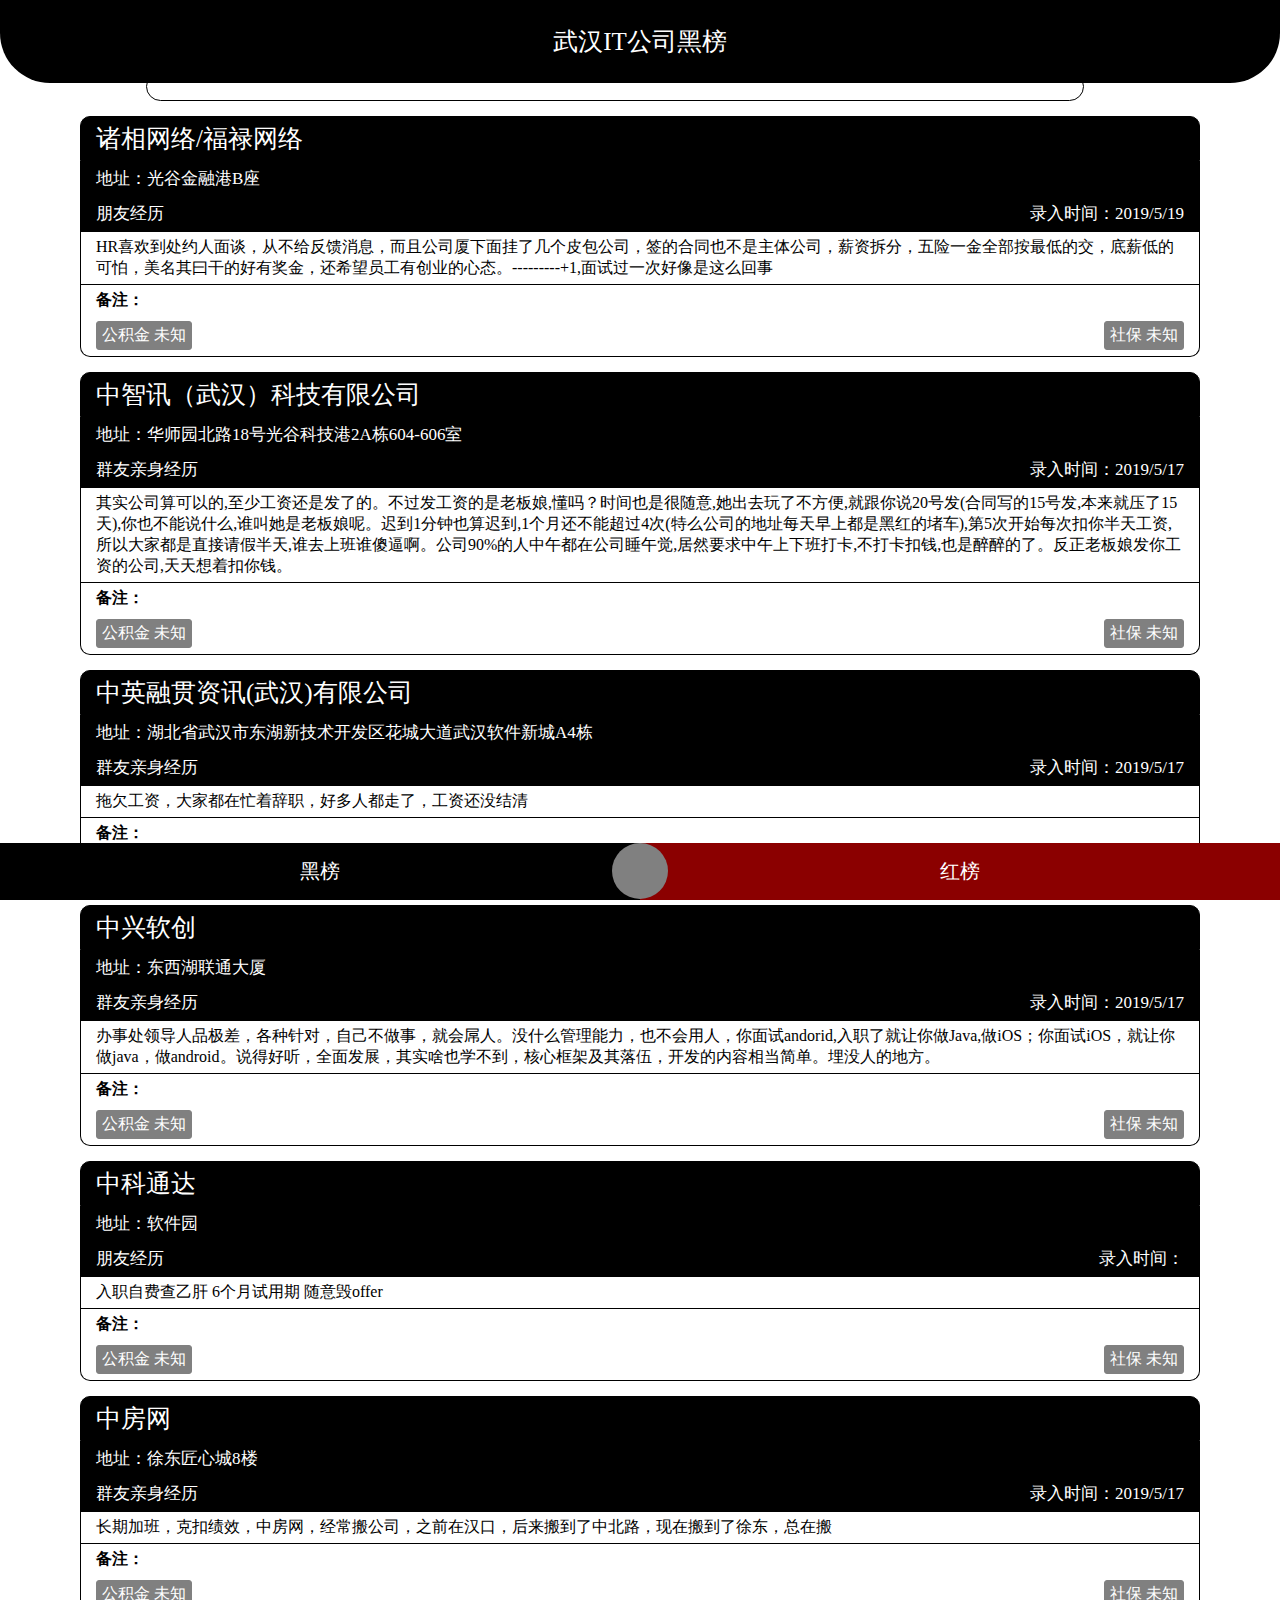
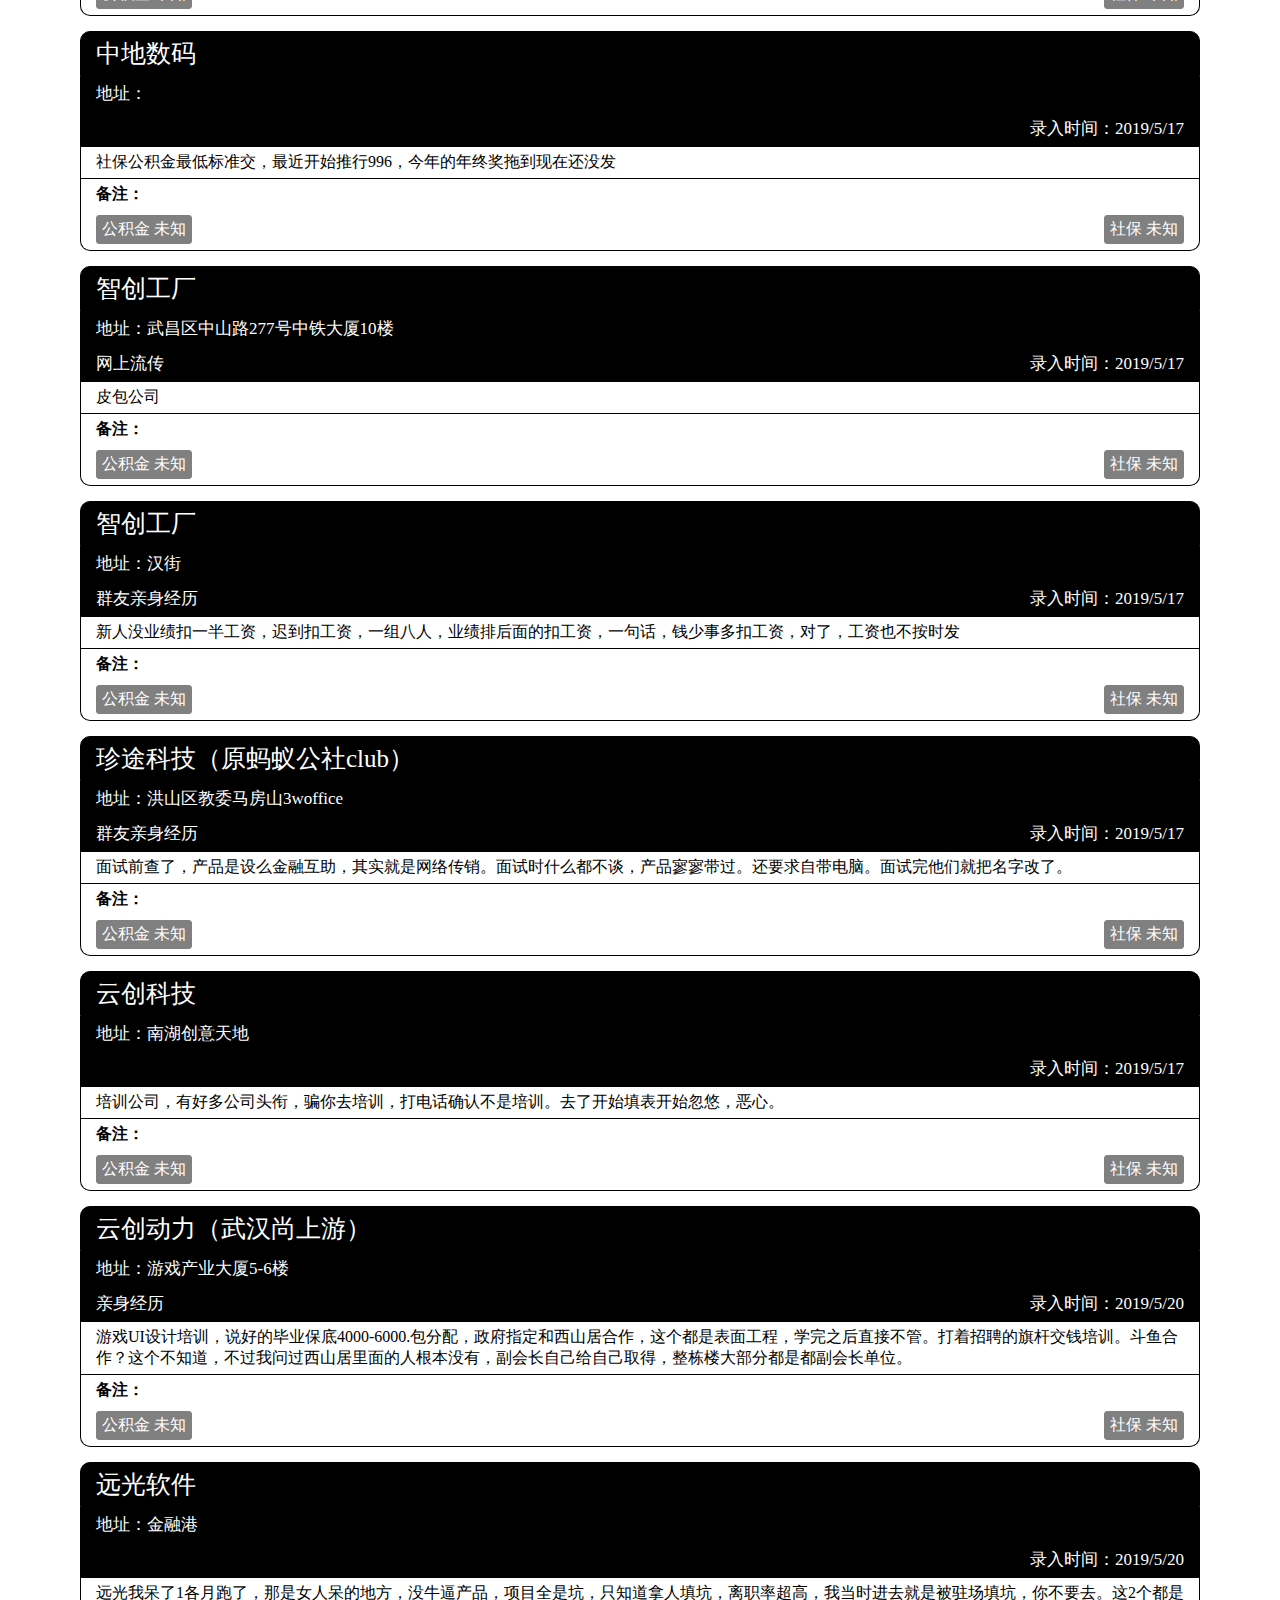
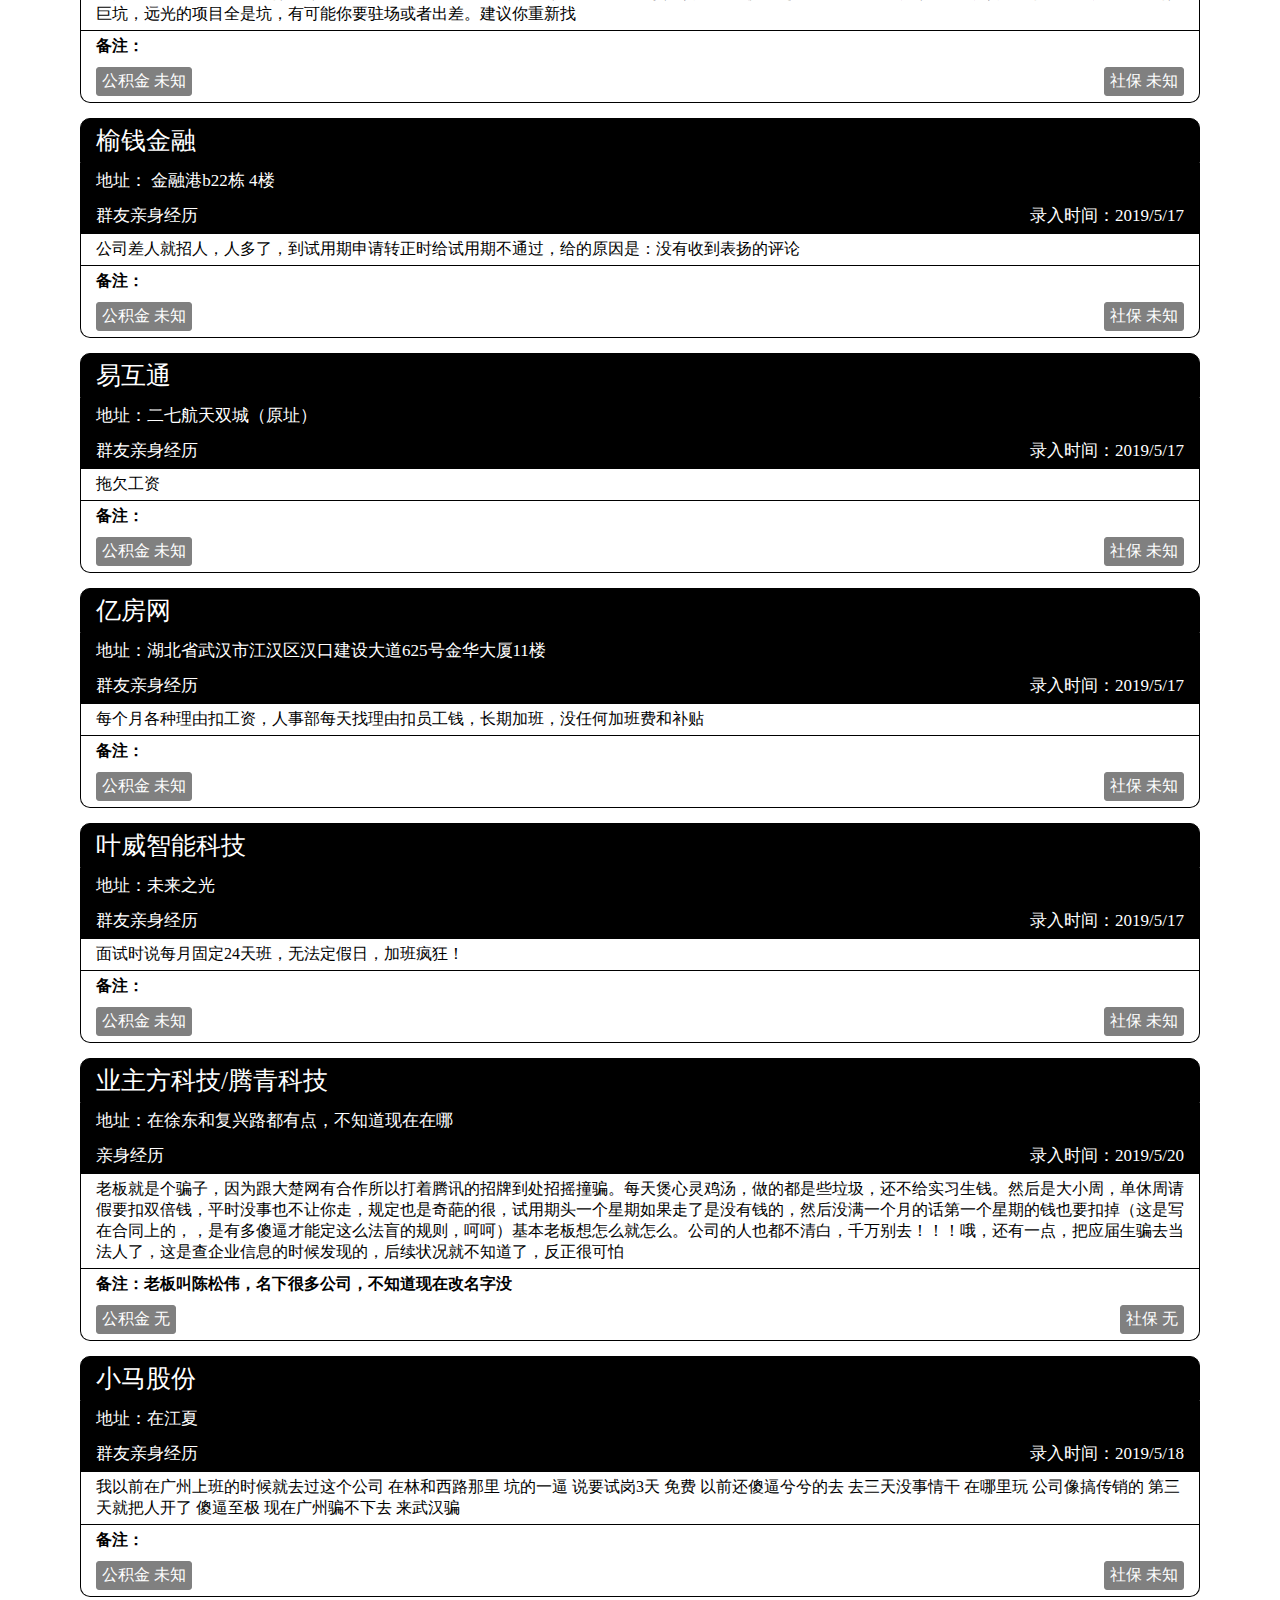
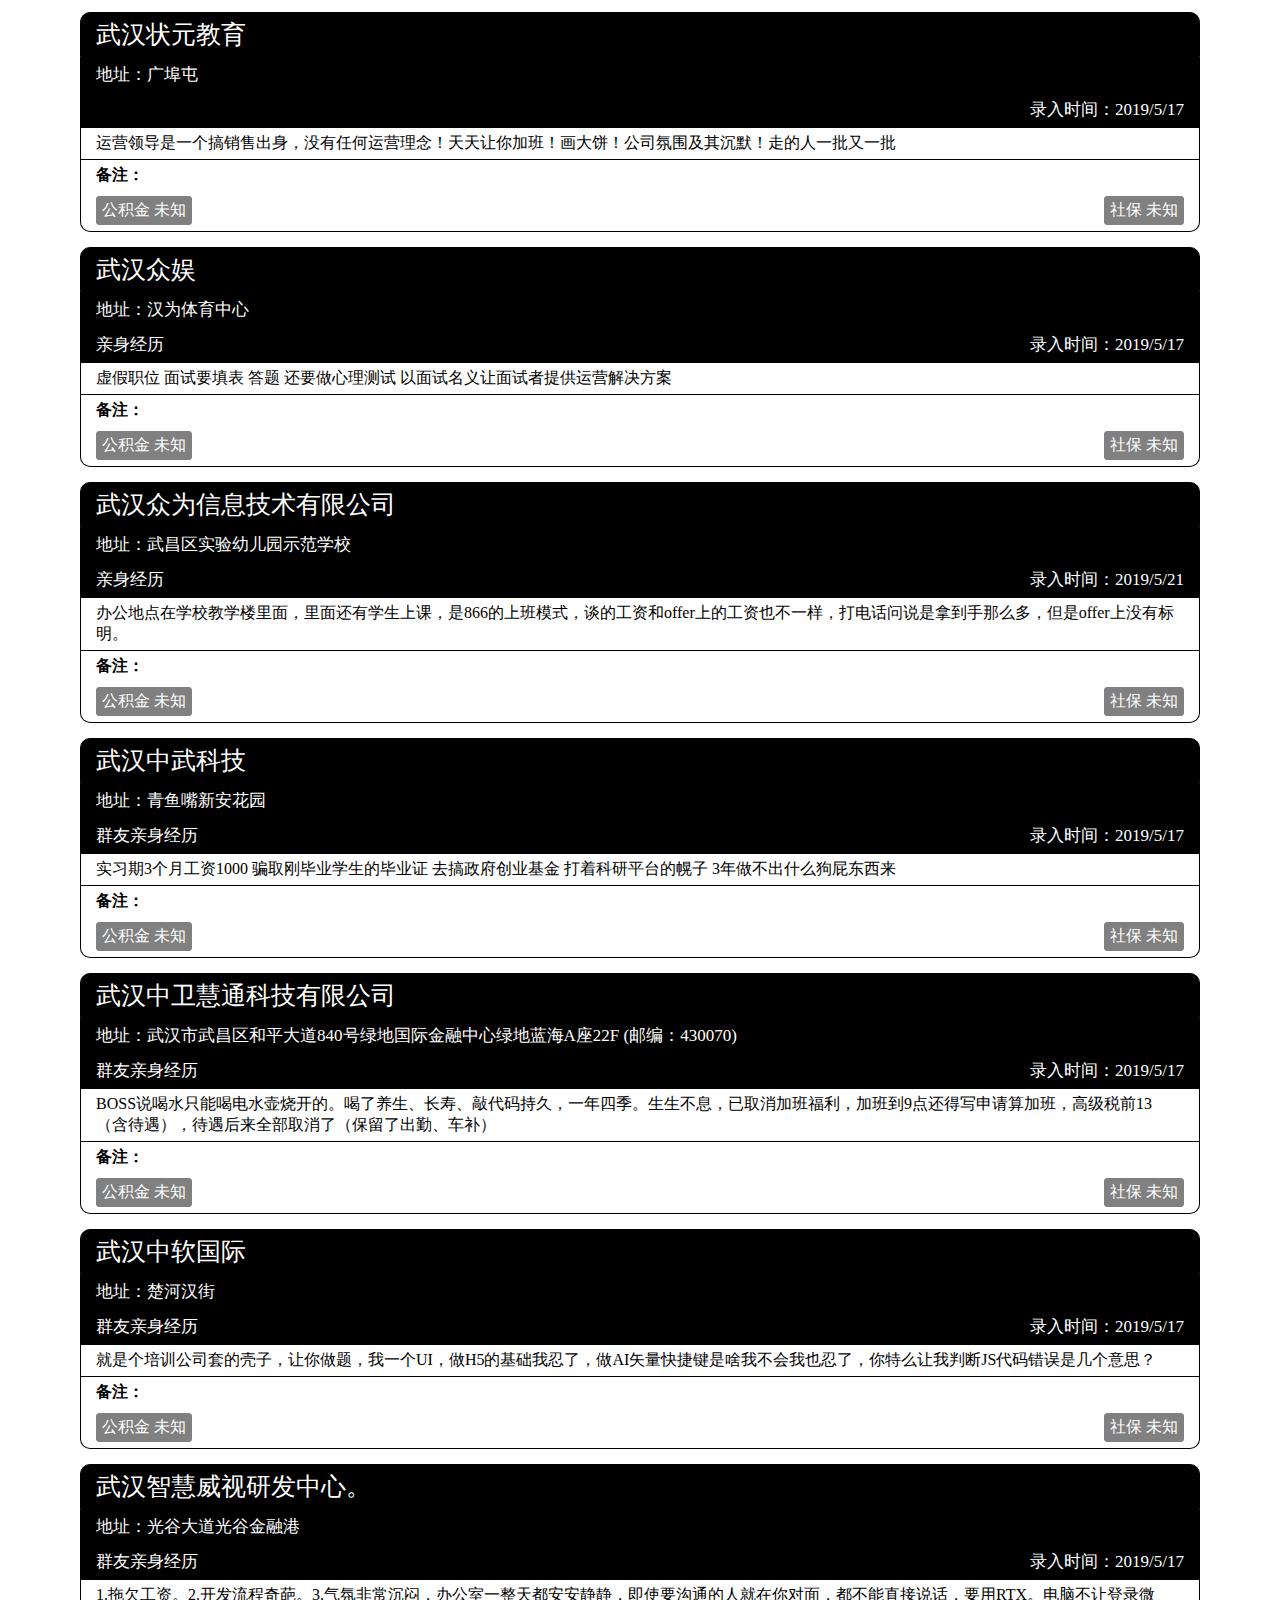
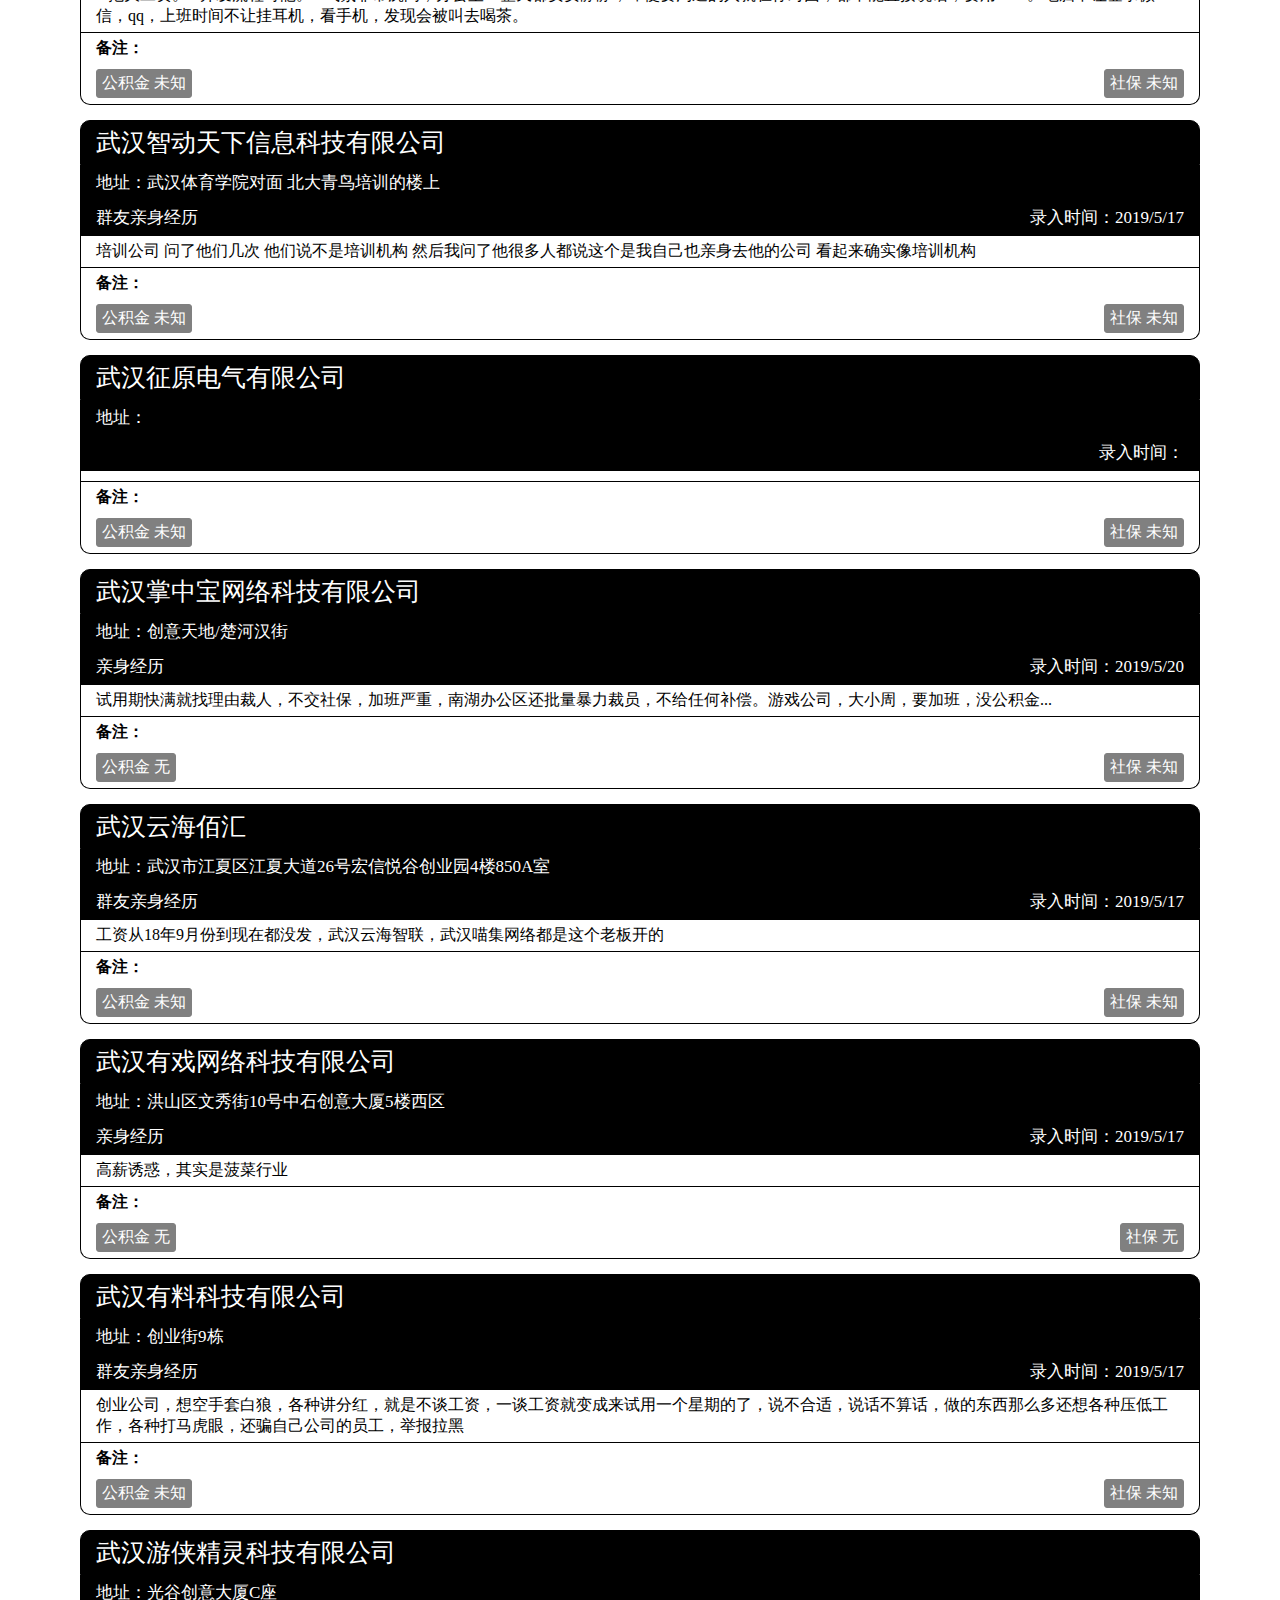
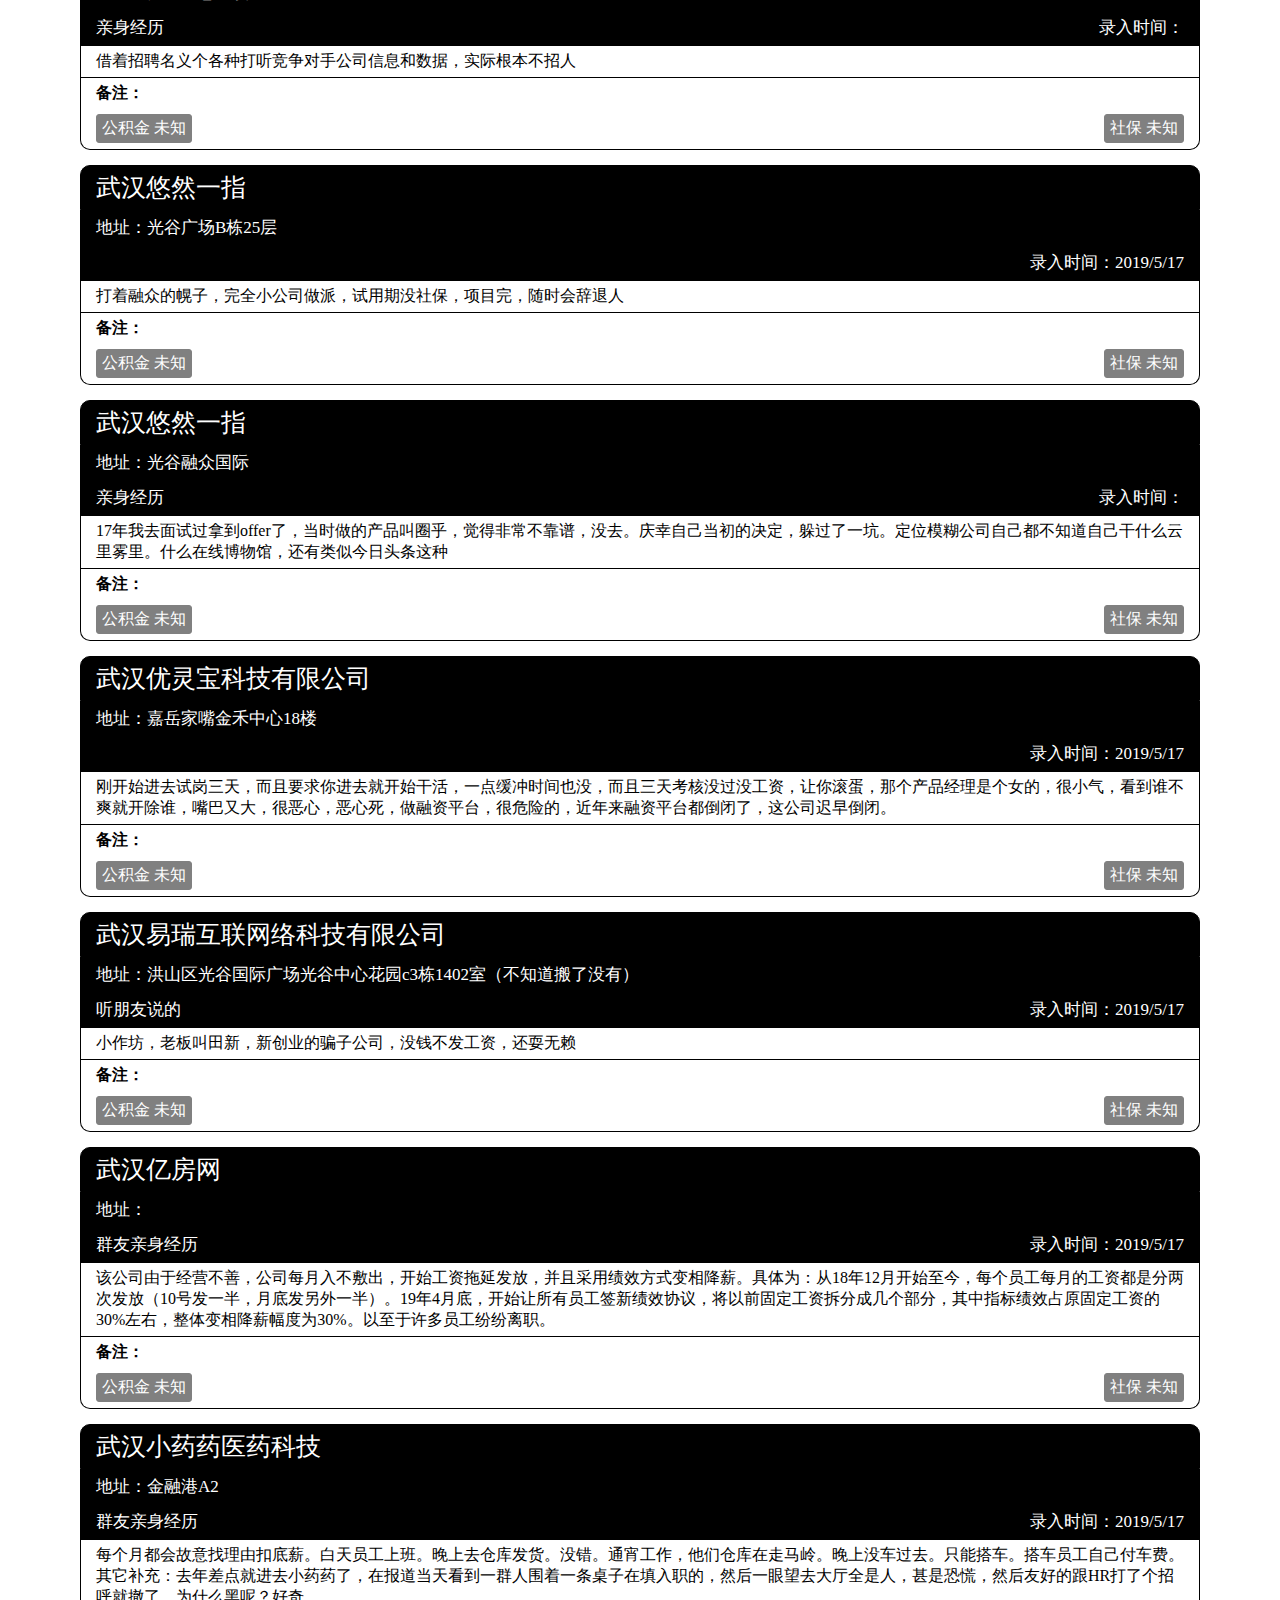
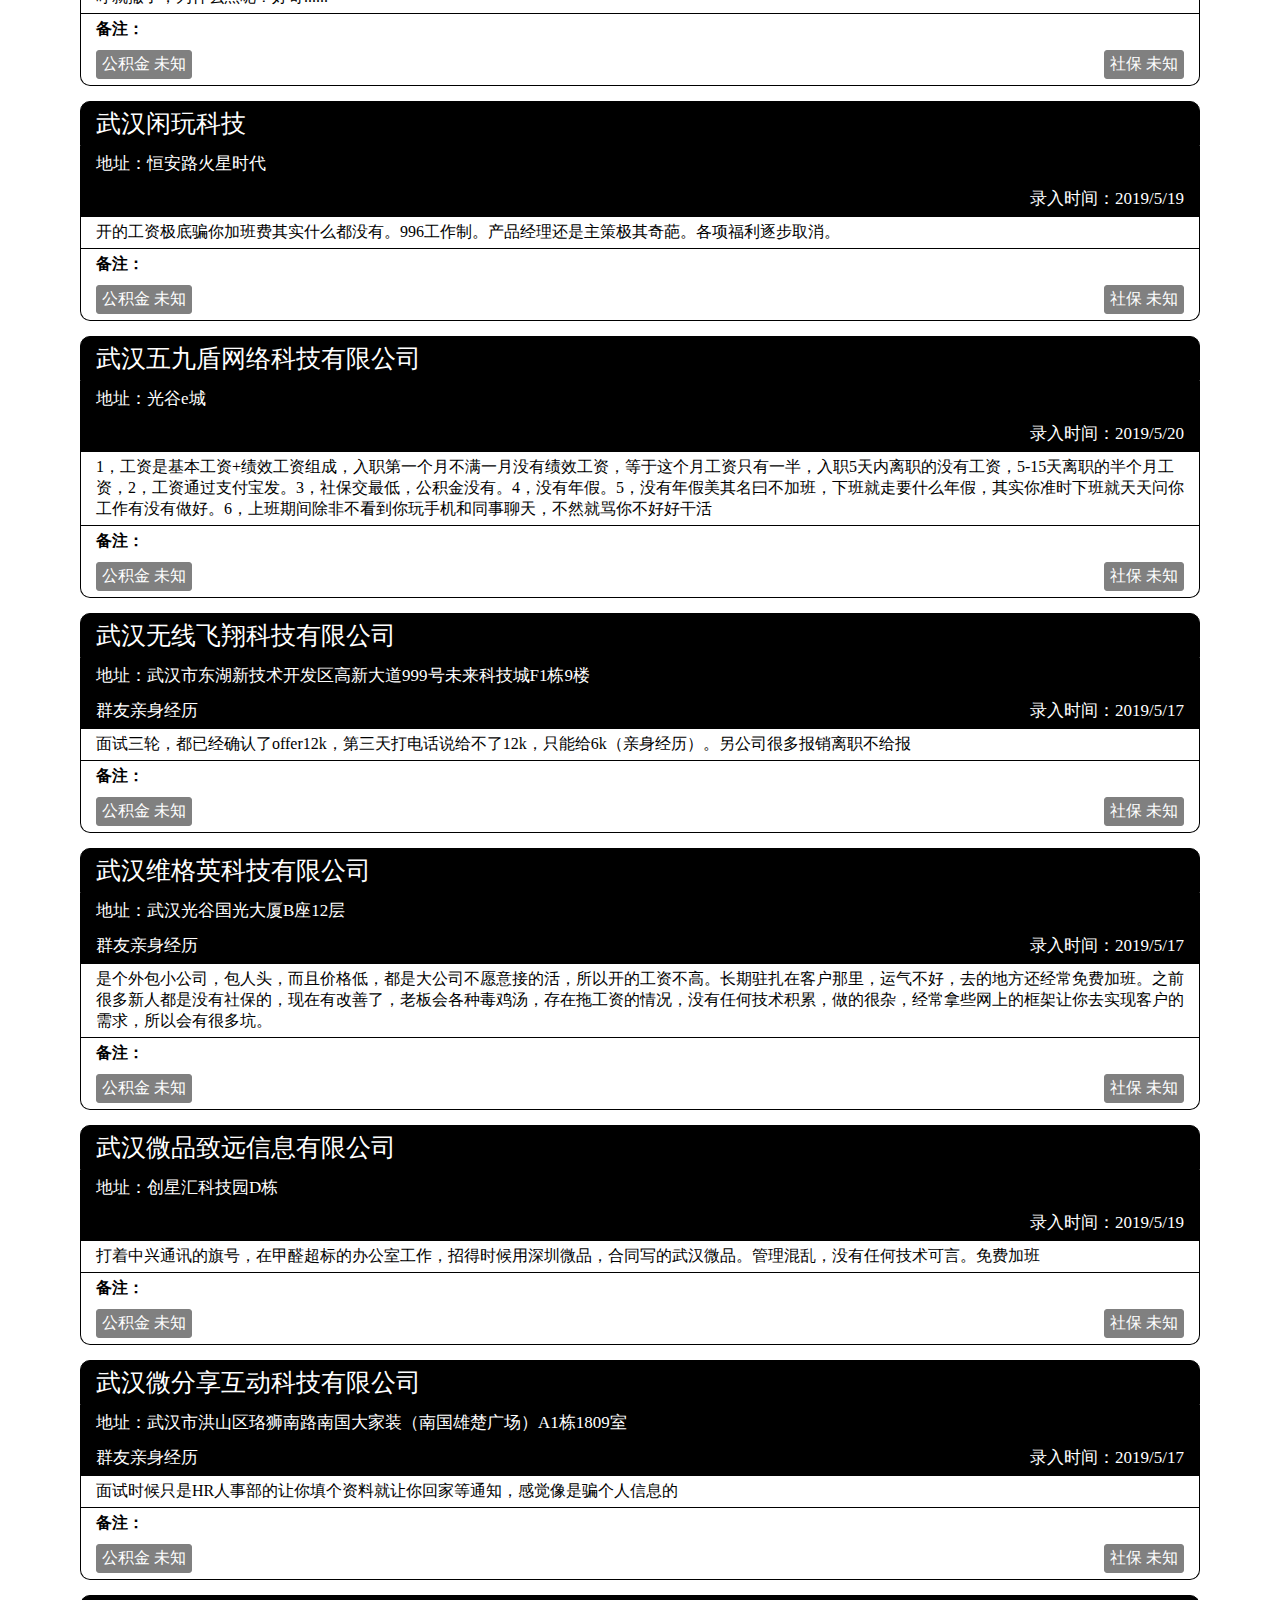
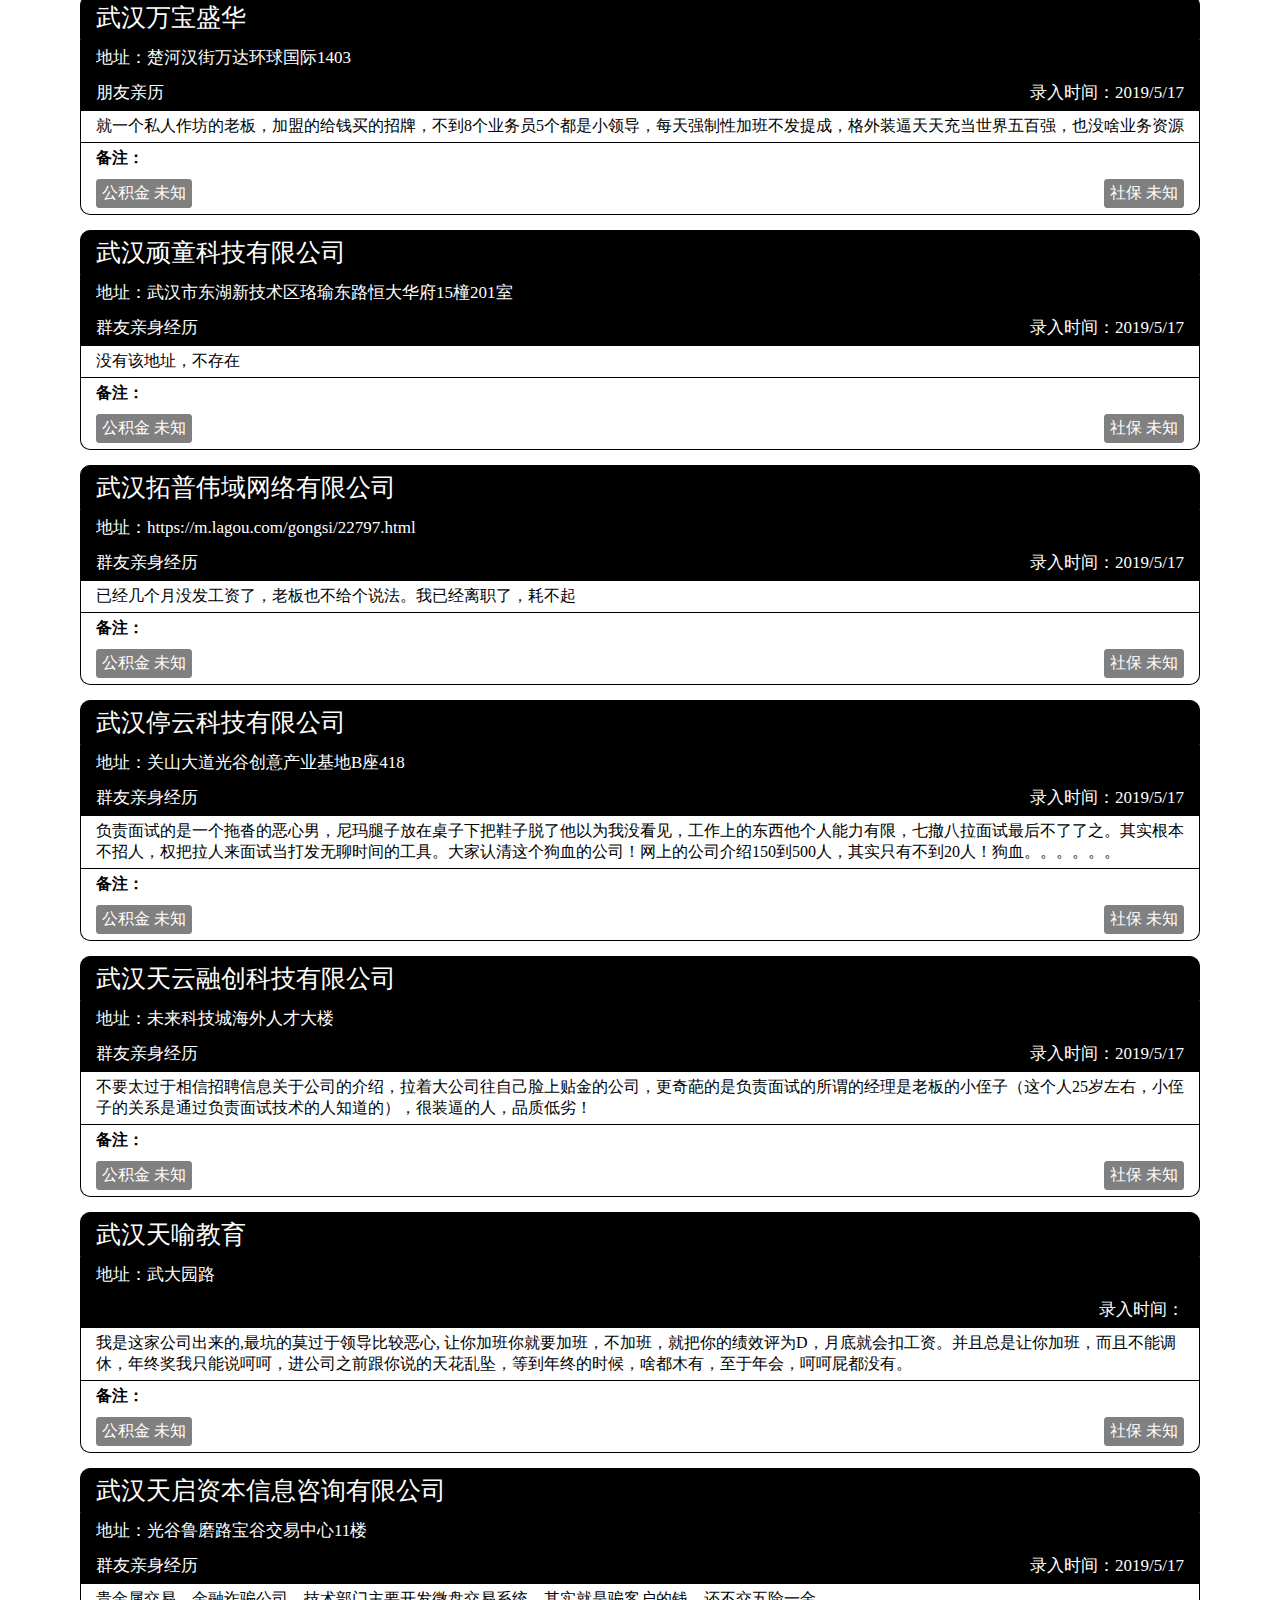
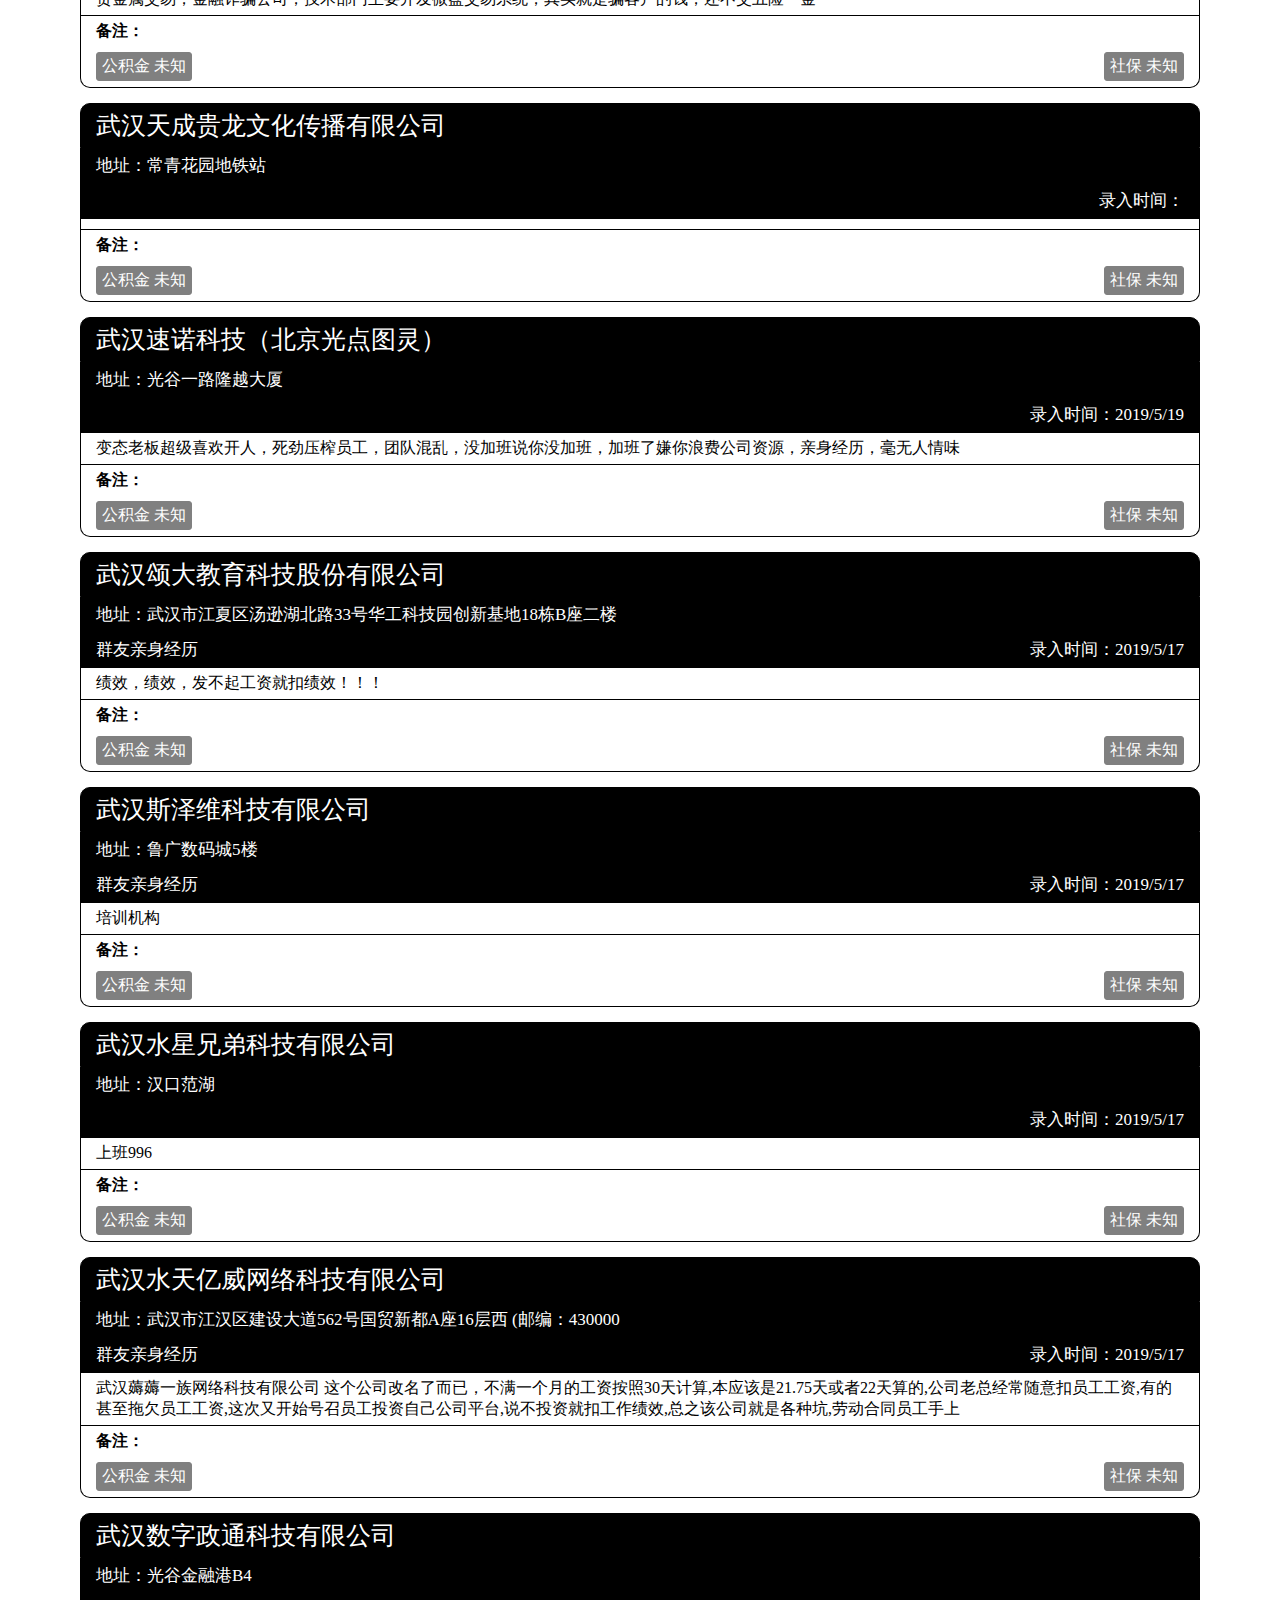
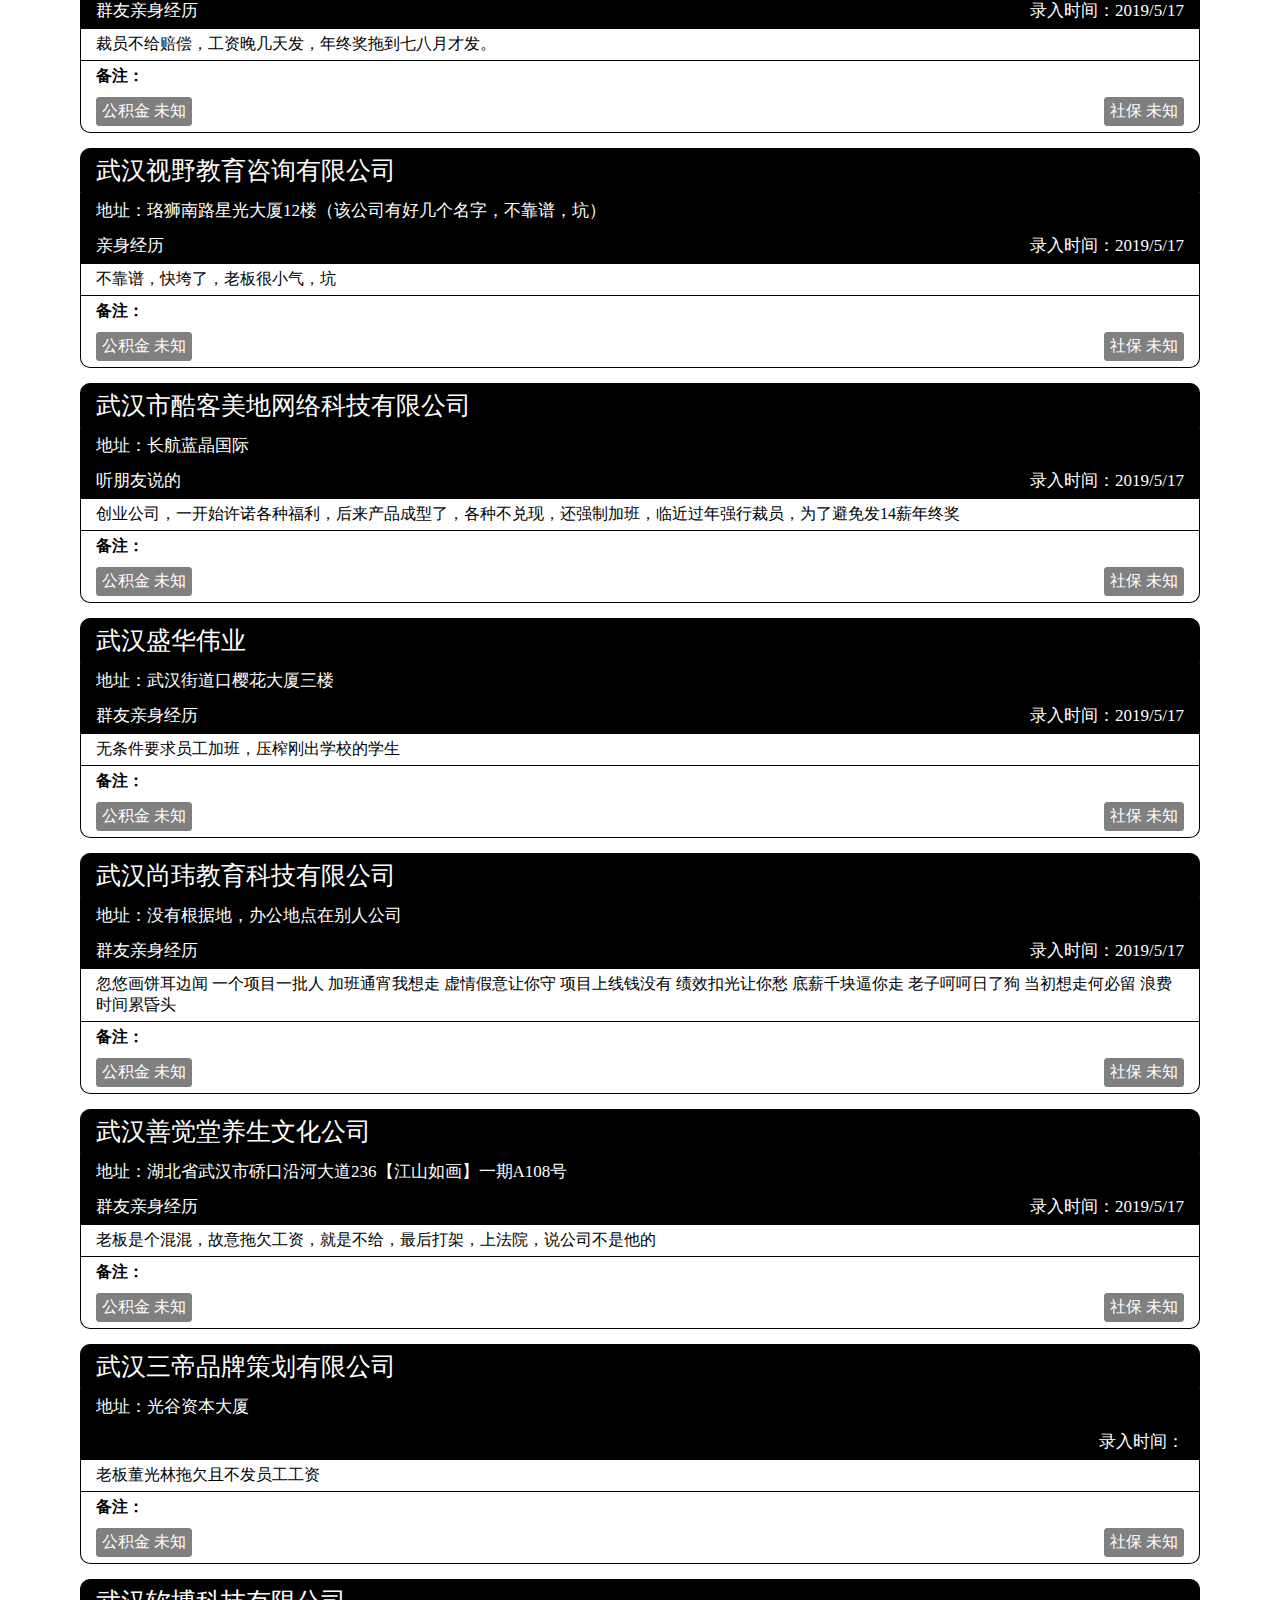
<file: index.html>
<!DOCTYPE html>
<html lang="en">
<head>
    <meta charset="UTF-8">
    <meta http-equiv="Content-Type" content="text/html;">
    <meta name="viewport" content="width=device-width,height=device-height,inital-scale=1.0,maximum-scale=1.0,user-scalable=no,">
    <meta name="apple-mobile-web-app-capable" content="yes">
    <meta name="apple-mobile-web-app-status-bar-style" content="black">
    <title>武汉IT公司红黑榜</title>
    <script type="text/javascript" src="jquery-1.11.1.min.js"></script>
    <script type="text/javascript" src="data.js"></script>
    <style>
        @font-face {
            font-family: 'iconfont';  /* project id 1210478 */
            src: url('//at.alicdn.com/t/font_1210478_9hnudhvcv7m.eot');
            src: url('//at.alicdn.com/t/font_1210478_9hnudhvcv7m.eot?#iefix') format('embedded-opentype'),
            url('//at.alicdn.com/t/font_1210478_9hnudhvcv7m.woff2') format('woff2'),
            url('//at.alicdn.com/t/font_1210478_9hnudhvcv7m.woff') format('woff'),
            url('//at.alicdn.com/t/font_1210478_9hnudhvcv7m.ttf') format('truetype'),
            url('//at.alicdn.com/t/font_1210478_9hnudhvcv7m.svg#iconfont') format('svg');
        }
        .iconfont{
            font-family:"iconfont" !important;
            font-size:16px;font-style:normal;
            -webkit-font-smoothing: antialiased;
            -webkit-text-stroke-width: 0.2px;
            -moz-osx-font-smoothing: grayscale;}
        body{
            margin: 0;
            padding: 70px 0 70px 0;
            align-items: center;
        }
        .title_box{
            width: 100%;
            padding: 25px 0;
            text-align: center;
            font-size: 25px;
            font-family: 黑体;
            background-color: #000;
            color: #fff;
            border-radius: 0 0 50px 50px;
            position: fixed;
            left: 0;
            top: 0;
        }
        .item_box{
            width: 100%;
            min-width: 300px;
            margin-top: 15px;
        }
        .item_box div{
            width: 85%;
            padding: 5px 15px;
            text-align: left;
        }
        .company_name{
            width: 85%;
            font-size: 25px;
            color: #ffffff;
            padding: 15px;
            border: solid 1px #000;
            border-radius: 10px 10px 0 0;
            background-color: #000;
        }
        .company_address{
            width: 85%;
            font-size: 17px;
            color: #ffffff;
            min-height: 23px;
            padding: 15px;
            border: solid 1px #000;
            background-color: #000;
        }
        .float_left{
            float: left;
        }
        .float_right{
            float: right;
        }
        .reason{
            border: 1px solid black;
            border-bottom-width: 0;
        }
        .fuli{
            border: 1px solid black;
            border-top-width: 0;
            border-radius: 0 0 10px 10px;
            min-height: 30px;
        }
        .fuli_item{
            padding: 3px 5px;
            color: #fff;
            border-radius: 3px;
        }
        .fuli_item_yes{
            border: solid 1px forestgreen;
            background-color: forestgreen;
        }
        .fuli_item_no{
            border: solid 1px gray;
            background-color: gray;
        }
        .search_input{
            width: 100%;
            padding: 5px 10px 5px 30px;
            border-radius: 20px;
            font-size: 15px;
            border: solid 1px #000;
            background-color: #fff;
            color: #000;
            margin-left: -20px;
        }
        .search_icon{
            margin-right: -30px;
            font-size: 25px;
            position: relative;
            top: 30px;
            margin-left: -15px;
        }
        .bottom_box{
            /*background-color: #ff0000;*/
            text-align: center;
            font-size: 20px;
            color: #fff;
            position: fixed;
            left: 0;
            bottom: 0;
            width: 100%;
            display: flex;
            flex-wrap: wrap;
            flex-direction: row;
        }
        .bottom_item_red{
            width: 50%;
            background-color: darkred;
            padding: 15px 0;
        }
        .bottom_item_black{
            width: 50%;
            background-color: #000;
            padding: 15px 0;
        }
        .bottom_item_add{
            width: 56px;
            height: 56px;
            margin: 0 -28px;
            border-radius: 28px;
            background-color: gray;
            z-index: 999;
            font-size: 50px;
        }
    </style>
    <script>
        var now_data;

        $(function () {
            $(".search_input").bind('keypress',function (event) {
                if(event.keyCode=="13"){
                    event.preventDefault();
                    search();
                }
            })
            now_data=blacklist;
            showList();
        });

        function showList() {
            var content_box=$("#content_box");
            content_box.html("");
            var dataLength=now_data.length;
            for(var i=0;i<dataLength;i++){
                var gjj=now_data[i].gjj_status;
                var sb=now_data[i].sb_status;
                var gjj_style="fuli_item_yes";
                var sb_style="fuli_item_yes";
                if(gjj==undefined || gjj==null ||  gjj.length==0 || gjj=="无" || gjj=="没有"){
                    gjj_style="fuli_item_no";
                    if(gjj==undefined || gjj==null ||  gjj.length==0){
                        gjj="未知";
                    }else{
                        gjj="无";
                    }
                }
                if(sb==undefined || sb==null ||  sb.length==0 || sb=="无" || sb=="没有"){
                    sb_style="fuli_item_no";
                    if(sb==undefined || sb==null ||  sb.length==0){
                        sb="未知";
                    }else{
                        sb="无";
                    }
                }
                var html="<div class=\"item_box\" align=\"center\">\n" +
                    "            <div class=\"company_name\">"+now_data[i].company_name+"</div>\n" +
                    "            <div class=\"company_address\">地址："+now_data[i].company_address+"</div>\n" +
                    "            <div class=\"company_address\"><span class=\"float_left\">"+now_data[i].how_to_know+"</span><span class=\"float_right\">录入时间："+now_data[i].add_time+"</span></div>\n" +
                    "            <div class=\"reason\">"+now_data[i].reason+"</div>\n" +
                    "            <div class=\"reason\"><b>备注："+now_data[i].remark+"</b></div>\n" +
                    "            <div class=\"fuli\"><span class=\"float_left fuli_item "+gjj_style+"\">公积金 "+gjj+"</span><span class=\"float_right fuli_item "+sb_style+"\">社保 "+sb+"</span></div>\n" +
                    "        </div>";
                content_box.append(html);
            }
        }

        var flag=0;
        function changeList(type) {
            flag=type;
            if(type==0){
                now_data=blacklist;
                showList();
                $(".title_box").css("background-color","#000").html("武汉IT公司黑榜");
                $(".company_name").css("background-color","#000").css("border-color","#000");
                $(".company_address").css("background-color","#000").css("border-color","#000");
                $(".reason").css("border-color","#000");
                $(".fuli").css("border-color","#000");
                $(".search_input").css("border-color","#000");

            }else if(type==1){
                now_data=whitelist;
                showList();
                $(".title_box").css("background-color","darkred").html("武汉IT公司红榜");
                $(".company_name").css("background-color","darkred").css("border-color","darkred");
                $(".company_address").css("background-color","darkred").css("border-color","darkred");
                $(".reason").css("border-color","darkred");
                $(".fuli").css("border-color","darkred");
                $(".search_input").css("border-color","darkred");
            }
            $("html,body").animate({
                scrollTop:0
            },500);
        }

        function search() {
            var key_word=$(".search_input").val();
            if(flag==0){
                now_data=blacklist;
            }else if(flag==1){
                now_data=whitelist;
            }
            if(key_word.length>0){
                var data_list=new Array();
                for(var i=0;i<now_data.length;i++){
                    var data=now_data[i];
                    if(data.company_name.indexOf(key_word)>=0){
                        data_list.push(data);
                    }
                }
                now_data=data_list;
            }
            $(".search_input").blur();
            showList();
        }
    </script>
</head>
<body>
    <div class="title_box">
        武汉IT公司黑榜
    </div>
    <div style="width: 100%" align="center">
        <div style="width: 70%" align="left">
            <i class="search_icon iconfont">&#xe688;</i><input class="search_input" type="text">
        </div>

    </div>
    <div id="content_box">
        <p>数据加载中……</p>

    </div>

    <div class="bottom_box">
        <!--武汉IT公司红榜-->
        <div class="bottom_item_black" onclick="changeList(0)">黑榜</div><div class="bottom_item_add iconfont">&#xe635;</div><div class="bottom_item_red" onclick="changeList(1)">红榜</div>
    </div>

</body>
</html>
</file>
